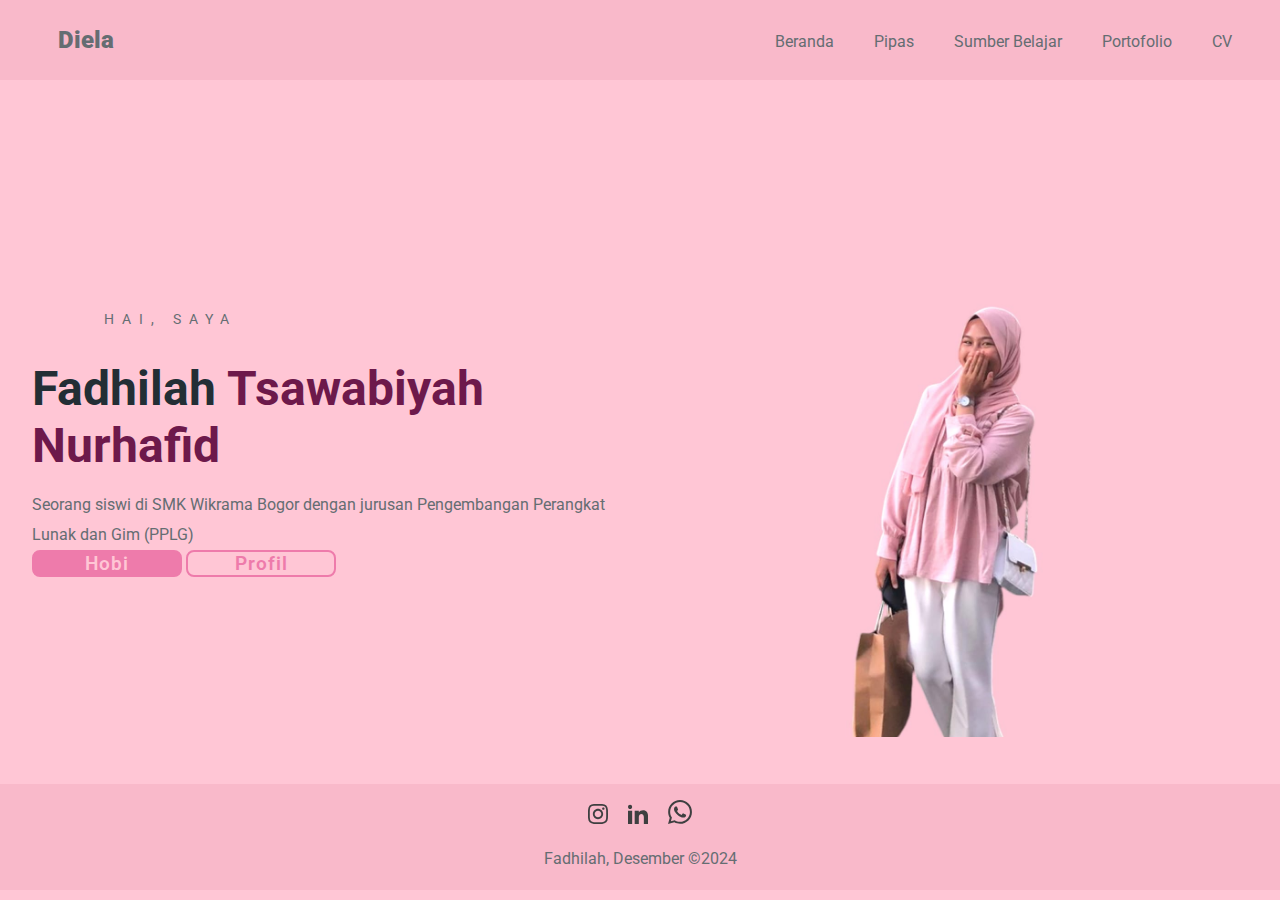
<file: index.html>
<!DOCTYPE html>
<html lang="en">
    <head>
        <meta charset="UTF-8" />
        <meta name="viewport" content="width=device-width, initial-scale=1.0" />
        <link rel="stylesheet" href="portofolio.css" />
        <link rel="stylesheet" href="responsive.css" />
        <title>Personal Web Fadhilah</title>
    </head>
    <body>
        <header>
            <div class="nav">
                <div class="logo">
                    <a href ="index.html">Diela</a>
                </div>                  
                <nav class="na">
                    <ul>
                        <li><a href="index.html">Beranda</a></li>
                        <li><a href="pipas.html">Pipas</a></li>
                        <li><a href="sumber belajar.html">Sumber Belajar</a></li>
                        <li><a href="portofolio.html">Portofolio</a></li>
                        <li><a href="CV.pdf" target="_blank">CV</a></li>
                    </ul>  
                </nav>
            </div>
        </header>
        <main>
            <section id="Beranda">
                <section id="hero">
                    <div class="hero-left">
                        <h3 class="pre-title">Hai, Saya</h3>
                        <h1 class="hero-name">Fadhilah <span>Tsawabiyah Nurhafid</span></h1>
                        <p>Seorang siswi di SMK Wikrama Bogor dengan jurusan Pengembangan Perangkat Lunak dan Gim (PPLG)</p>
                        <div class="btn-box">
                            <a href="hobi.html">Hobi</a>
                            <a href="profil.html">Profil</a>
                        </div>
                    </div>
                    <div class="hero-right">
                        <img src="img/diell.jpg" alt="Personal" />
                    </div>
                </section>
            </section>
        </main>
        <footer>
            <div class="footer-icons">
                <a href="https://www.instagram.com/fdhilahtsaa?igsh=MWQ5b3J5YXNmbW1pdg==">
                    <svg xmlns="http://www.w3.org/2000/svg" width="20" height="20" viewBox="0 0 24 24">
                        <path d="M12 2.163c3.204 0 3.584.012 4.85.07 3.252.148 4.771 1.691 4.919 4.919.058 1.265.069 1.645.069 4.849 0 3.205-.012 3.584-.069 4.849-.149 3.225-1.664 4.771-4.919 4.919-1.266.058-1.644.07-4.85.07-3.204 0-3.584-.012-4.849-.07-3.26-.149-4.771-1.699-4.919-4.92-.058-1.265-.07-1.644-.07-4.849 0-3.204.013-3.583.07-4.849.149-3.227 1.664-4.771 4.919-4.919 1.266-.057 1.645-.069 4.849-.069zm0-2.163c-3.259 0-3.667.014-4.947.072-4.358.2-6.78 2.618-6.98 6.98-.059 1.281-.073 1.689-.073 4.948 0 3.259.014 3.668.072 4.948.2 4.358 2.618 6.78 6.98 6.98 1.281.058 1.689.072 4.948.072 3.259 0 3.668-.014 4.948-.072 4.354-.2 6.782-2.618 6.979-6.98.059-1.28.073-1.689.073-4.948 0-3.259-.014-3.667-.072-4.947-.196-4.354-2.617-6.78-6.979-6.98-1.281-.059-1.69-.073-4.949-.073zm0 5.838c-3.403 0-6.162 2.759-6.162 6.162s2.759 6.163 6.162 6.163 6.162-2.759 6.162-6.163c0-3.403-2.759-6.162-6.162-6.162zm0 10.162c-2.209 0-4-1.79-4-4 0-2.209 1.791-4 4-4s4 1.791 4 4c0 2.21-1.791 4-4 4zm6.406-11.845c-.796 0-1.441.645-1.441 1.44s.645 1.44 1.441 1.44c.795 0 1.439-.645 1.439-1.44s-.644-1.44-1.439-1.44z"/>
                    </svg>
                </a>
                <a href="https://www.linkedin.com/in/fadhilah-tsawabiyah-nurhafid-49a635343">
                    <svg xmlns="http://www.w3.org/2000/svg" width="20" height="20" viewBox="0 0 24 24">
                        <path d="M4.98 3.5c0 1.381-1.11 2.5-2.48 2.5s-2.48-1.119-2.48-2.5c0-1.38 1.11-2.5 2.48-2.5s2.48 1.12 2.48 2.5zm.02 4.5h-5v16h5v-16zm7.982 0h-4.968v16h4.969v-8.399c0-4.67 6.029-5.052 6.029 0v8.399h4.988v-10.131c0-7.88-8.922-7.593-11.018-3.714v-2.155z"/>
                    </svg>
                </a>
                <a href="https://wa.me/6287879326047">
                    <svg xmlns="http://www.w3.org/2000/svg" width="24" height="24" viewBox="0 0 24 24">
                        <path d="M.057 24l1.687-6.163c-1.041-1.804-1.588-3.849-1.587-5.946.003-6.556 5.338-11.891 11.893-11.891 3.181.001 6.167 1.24 8.413 3.488 2.245 2.248 3.481 5.236 3.48 8.414-.003 6.557-5.338 11.892-11.893 11.892-1.99-.001-3.951-.5-5.688-1.448l-6.305 1.654zm6.597-3.807c1.676.995 3.276 1.591 5.392 1.592 5.448 0 9.886-4.434 9.889-9.885.002-5.462-4.415-9.89-9.881-9.892-5.452 0-9.887 4.434-9.889 9.884-.001 2.225.651 3.891 1.746 5.634l-.999 3.648 3.742-.981zm11.387-5.464c-.074-.124-.272-.198-.57-.347-.297-.149-1.758-.868-2.031-.967-.272-.099-.47-.149-.669.149-.198.297-.768.967-.941 1.165-.173.198-.347.223-.644.074-.297-.149-1.255-.462-2.39-1.475-.883-.788-1.48-1.761-1.653-2.059-.173-.297-.018-.458.13-.606.134-.133.297-.347.446-.521.151-.172.2-.296.3-.495.099-.198.05-.372-.025-.521-.075-.148-.669-1.611-.916-2.206-.242-.579-.487-.501-.669-.51l-.57-.01c-.198 0-.52.074-.792.372s-1.04 1.016-1.04 2.479 1.065 2.876 1.213 3.074c.149.198 2.095 3.2 5.076 4.487.709.306 1.263.489 1.694.626.712.226 1.36.194 1.872.118.571-.085 1.758-.719 2.006-1.413.248-.695.248-1.29.173-1.414z"/>
                    </svg>
                </a>
            </div>
            <p> Fadhilah, Desember &#169;2024 </p>
        </footer>
    </body>
</html>
</file>
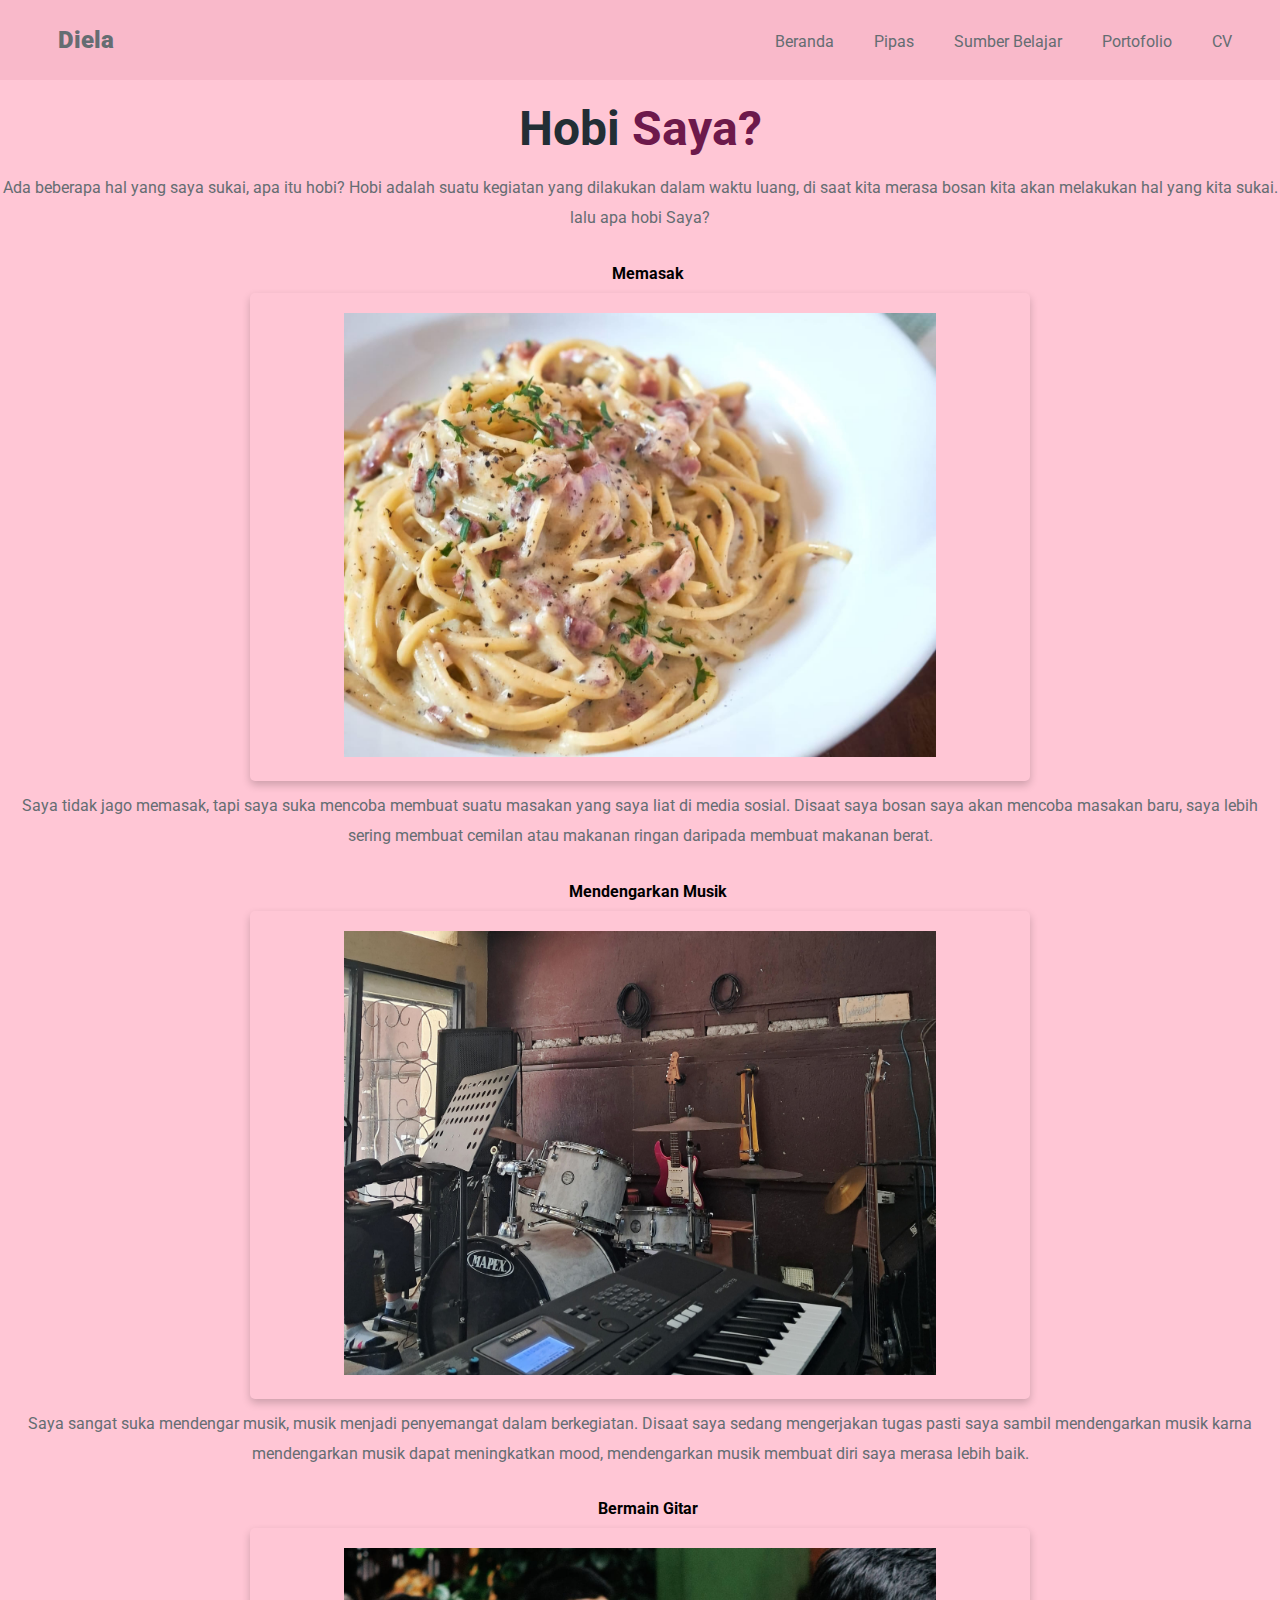
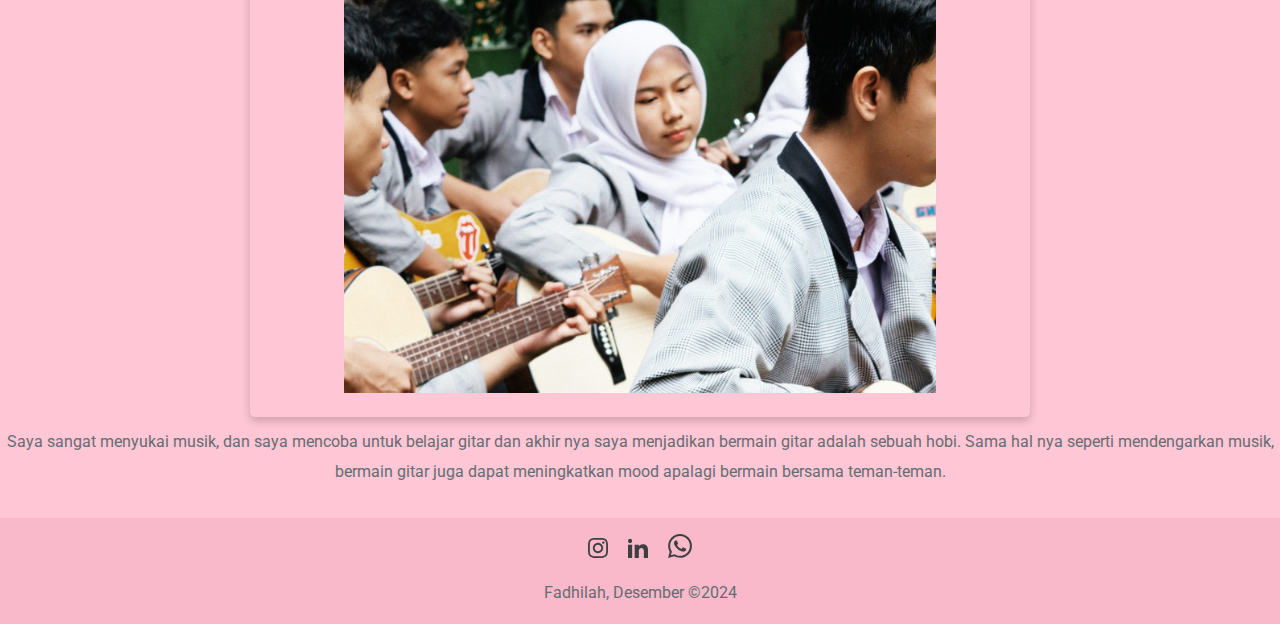
<file: hobi.html>
<!DOCTYPE html>
<html lang="en">
    <head>
        <meta charset="UTF-8" />
        <meta name="viewport" content="width=device-width, initial-scale=1.0" />
        <link rel="stylesheet" href="portofolio.css" />
        <link rel="stylesheet" href="responsive.css" />
        <title>Personal Web Fadhilah</title>
    </head>
    <body>
        <header>
            <div class="nav">
                <div class="logo">
                    <a href ="index.html">Diela</a>
                </div>                  
                <nav class="na">
                    <ul>
                        <li><a href="index.html">Beranda</a></li>
                        <li><a href="pipas.html">Pipas</a></li>
                        <li><a href="sumber belajar.html">Sumber Belajar</a></li>
                        <li><a href="portofolio.html">Portofolio</a></li>
                        <li><a href="CV.pdf" target="_blank">CV</a></li>
                    </ul>  
                </nav>
            </div>
        </header>
        <main>
            <section>
                <div class="judul">
                    <h1 class="hero-name">Hobi <span>Saya?</span></h1>
                    <p>Ada beberapa hal yang saya sukai, apa itu hobi? Hobi adalah suatu kegiatan yang dilakukan dalam waktu luang, di saat kita merasa bosan kita akan melakukan hal yang kita sukai. lalu apa hobi Saya?</p>
                    <ul class="ul li">
                        <li>
                            Memasak
                        </li>
                        <div class="img">
                            <img src="img/masak.jpg" alt="Masak">
                        </div>
                        <p>Saya tidak jago memasak, tapi saya suka mencoba membuat suatu masakan yang saya liat di media sosial. Disaat saya bosan saya akan mencoba masakan baru, saya lebih sering membuat cemilan atau makanan ringan daripada membuat makanan berat.</p>
                        <li>
                            Mendengarkan Musik
                        </li>
                        <div class="img">
                            <img src="img/musik.jpg" alt="Musik">
                        </div>
                        <p>Saya sangat suka mendengar musik, musik menjadi penyemangat dalam berkegiatan. Disaat saya sedang mengerjakan tugas pasti saya sambil mendengarkan musik karna mendengarkan musik dapat meningkatkan mood, mendengarkan musik membuat diri saya merasa lebih baik.</p>
                        <li>
                            Bermain Gitar
                        </li>
                        <div class="img">
                            <img src="img/gitarr.jpg" alt="Gitar">
                        </div>
                        <p>Saya sangat menyukai musik, dan saya mencoba untuk belajar gitar dan akhir nya saya menjadikan bermain gitar adalah sebuah hobi. Sama hal nya seperti mendengarkan musik, bermain gitar juga dapat meningkatkan mood apalagi bermain bersama teman-teman.</p>
                    </ul>
                </div>
            </section>
        </main>
        <footer>
            <div class="footer-icons">
                <a href="https://www.instagram.com/fdhilahtsaa?igsh=MWQ5b3J5YXNmbW1pdg==">
                    <svg xmlns="http://www.w3.org/2000/svg" width="20" height="20" viewBox="0 0 24 24">
                        <path d="M12 2.163c3.204 0 3.584.012 4.85.07 3.252.148 4.771 1.691 4.919 4.919.058 1.265.069 1.645.069 4.849 0 3.205-.012 3.584-.069 4.849-.149 3.225-1.664 4.771-4.919 4.919-1.266.058-1.644.07-4.85.07-3.204 0-3.584-.012-4.849-.07-3.26-.149-4.771-1.699-4.919-4.92-.058-1.265-.07-1.644-.07-4.849 0-3.204.013-3.583.07-4.849.149-3.227 1.664-4.771 4.919-4.919 1.266-.057 1.645-.069 4.849-.069zm0-2.163c-3.259 0-3.667.014-4.947.072-4.358.2-6.78 2.618-6.98 6.98-.059 1.281-.073 1.689-.073 4.948 0 3.259.014 3.668.072 4.948.2 4.358 2.618 6.78 6.98 6.98 1.281.058 1.689.072 4.948.072 3.259 0 3.668-.014 4.948-.072 4.354-.2 6.782-2.618 6.979-6.98.059-1.28.073-1.689.073-4.948 0-3.259-.014-3.667-.072-4.947-.196-4.354-2.617-6.78-6.979-6.98-1.281-.059-1.69-.073-4.949-.073zm0 5.838c-3.403 0-6.162 2.759-6.162 6.162s2.759 6.163 6.162 6.163 6.162-2.759 6.162-6.163c0-3.403-2.759-6.162-6.162-6.162zm0 10.162c-2.209 0-4-1.79-4-4 0-2.209 1.791-4 4-4s4 1.791 4 4c0 2.21-1.791 4-4 4zm6.406-11.845c-.796 0-1.441.645-1.441 1.44s.645 1.44 1.441 1.44c.795 0 1.439-.645 1.439-1.44s-.644-1.44-1.439-1.44z"/>
                    </svg>
                </a>
                <a href="https://www.linkedin.com/in/fadhilah-tsawabiyah-nurhafid-49a635343">
                    <svg xmlns="http://www.w3.org/2000/svg" width="20" height="20" viewBox="0 0 24 24">
                        <path d="M4.98 3.5c0 1.381-1.11 2.5-2.48 2.5s-2.48-1.119-2.48-2.5c0-1.38 1.11-2.5 2.48-2.5s2.48 1.12 2.48 2.5zm.02 4.5h-5v16h5v-16zm7.982 0h-4.968v16h4.969v-8.399c0-4.67 6.029-5.052 6.029 0v8.399h4.988v-10.131c0-7.88-8.922-7.593-11.018-3.714v-2.155z"/>
                    </svg>
                </a>
                <a href="https://wa.me/6287879326047">
                    <svg xmlns="http://www.w3.org/2000/svg" width="24" height="24" viewBox="0 0 24 24">
                        <path d="M.057 24l1.687-6.163c-1.041-1.804-1.588-3.849-1.587-5.946.003-6.556 5.338-11.891 11.893-11.891 3.181.001 6.167 1.24 8.413 3.488 2.245 2.248 3.481 5.236 3.48 8.414-.003 6.557-5.338 11.892-11.893 11.892-1.99-.001-3.951-.5-5.688-1.448l-6.305 1.654zm6.597-3.807c1.676.995 3.276 1.591 5.392 1.592 5.448 0 9.886-4.434 9.889-9.885.002-5.462-4.415-9.89-9.881-9.892-5.452 0-9.887 4.434-9.889 9.884-.001 2.225.651 3.891 1.746 5.634l-.999 3.648 3.742-.981zm11.387-5.464c-.074-.124-.272-.198-.57-.347-.297-.149-1.758-.868-2.031-.967-.272-.099-.47-.149-.669.149-.198.297-.768.967-.941 1.165-.173.198-.347.223-.644.074-.297-.149-1.255-.462-2.39-1.475-.883-.788-1.48-1.761-1.653-2.059-.173-.297-.018-.458.13-.606.134-.133.297-.347.446-.521.151-.172.2-.296.3-.495.099-.198.05-.372-.025-.521-.075-.148-.669-1.611-.916-2.206-.242-.579-.487-.501-.669-.51l-.57-.01c-.198 0-.52.074-.792.372s-1.04 1.016-1.04 2.479 1.065 2.876 1.213 3.074c.149.198 2.095 3.2 5.076 4.487.709.306 1.263.489 1.694.626.712.226 1.36.194 1.872.118.571-.085 1.758-.719 2.006-1.413.248-.695.248-1.29.173-1.414z"/>
                    </svg>
                </a>
            </div>
            <p> Fadhilah, Desember &#169;2024 </p>
        </footer>
    </body>
</html>
</file>
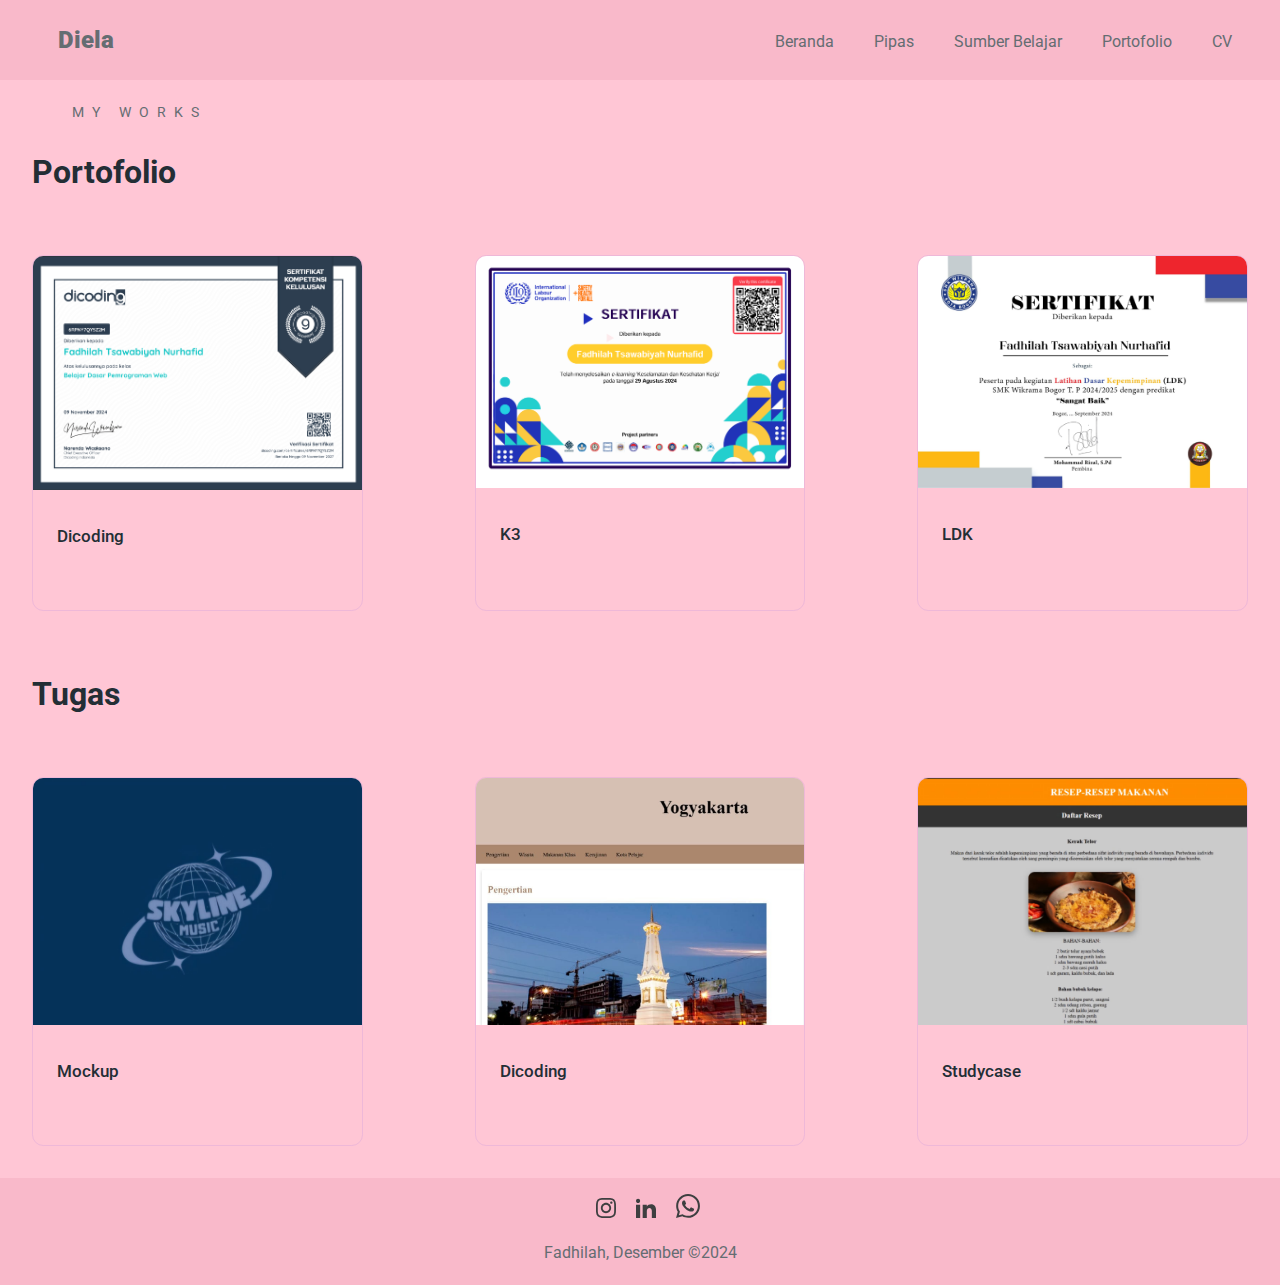
<file: portofolio.html>
<!DOCTYPE html>
<html lang="en">
    <head>
        <meta charset="UTF-8" />
        <meta name="viewport" content="width=device-width, initial-scale=1.0" />
        <link rel="stylesheet" href="portofolio.css" />
        <link rel="stylesheet" href="responsive.css" />
        <title>Personal Web Fadhilah</title>
    </head>
    <body>
        <header>
            <div class="nav">
                <div class="logo">
                    <a href ="index.html">Diela</a>
                </div>                  
                <nav class="na">
                    <ul>
                        <li><a href="index.html">Beranda</a></li>
                        <li><a href="pipas.html">Pipas</a></li>
                        <li><a href="sumber belajar.html">Sumber Belajar</a></li>
                        <li><a href="portofolio.html">Portofolio</a></li>
                        <li><a href="CV.pdf" target="_blank">CV</a></li>
                    </ul>  
                </nav>
            </div>
        </header>
        <main>
            <section id="portofolio">
                <div class="portfolios main-container">
                    <h3 class="pre-title">My Works</h3>
                    <h1 class="section-title">Portofolio</h1>
                    <div class="grid-3">
                        <div class="portfolio">
                            <div class="portfolio-cover">
                                <img src="img/dicoding.png" alt="Portfolio 1" />
                            </div>
                            <div class="portfolio-info">
                                <div class="portfolio-title">
                                    <h4>Dicoding</h4>
                                </div>
                                <div class="portfolio-tags"></div>
                            </div>
                        </div>
                        <div class="portfolio">
                            <div class="portfolio-cover">
                                <img src="img/K3.png" alt="Portfolio 2" />
                            </div>
                            <div class="portfolio-info">
                                <div class="portfolio-title">
                                    <h4>K3</h4>
                                </div>
                                <div class="portfolio-tags"></div>
                            </div>
                        </div>
                        <div class="portfolio">
                            <div class="portfolio-cover">
                                <img src="img/LDK.jpg" alt="Portfolio 3" />
                            </div>
                            <div class="portfolio-info">
                                <div class="portfolio-title">
                                    <h4>LDK</h4>
                                </div>
                                <div class="portfolio-tags"></div>
                            </div>
                        </div>
                    </div>
                </div>
            </section>
            <section id="portofolio">
                <div class="portfolios main-container">
                    <h1 class="section-title">Tugas</h1>
                    <div class="grid-3">
                        <div class="portfolio">
                            <div class="portfolio-cover">
                                <img src="img/mockup.jpg" alt="Mockup" />
                            </div>
                            <div class="portfolio-info">
                                <div class="portfolio-title">
                                    <h4>Mockup</h4>
                                    <a href="/" class="portfolio-link">
                                    </a>
                                </div>
                                <div class="portfolio-tags"></div>
                            </div>
                        </div>
                        <div class="portfolio">
                            <div class="portfolio-cover">
                                <img src="img/tugas dicoding.jpg" alt="Dicoding html css" />
                            </div>
                            <div class="portfolio-info">
                                <div class="portfolio-title">
                                    <h4>Dicoding</h4>
                                    <a href="/" class="portfolio-link">
                                </div>
                                <div class="portfolio-tags"></div>
                            </div>
                        </div>
                        <div class="portfolio">
                            <div class="portfolio-cover">
                                <img src="img/resep.jpg" alt="Html css resep" />
                            </div>
                            <div class="portfolio-info">
                                <div class="portfolio-title">
                                    <h4>Studycase</h4>
                                </div>
                                <div class="portfolio-tags"></div>
                            </div>
                        </div>
                    </div>
                </div>
            </section>
        </main>
        <footer>
            <div class="footer-icons">
                <a href="https://www.instagram.com/fdhilahtsaa?igsh=MWQ5b3J5YXNmbW1pdg==">
                    <svg xmlns="http://www.w3.org/2000/svg" width="20" height="20" viewBox="0 0 24 24">
                        <path d="M12 2.163c3.204 0 3.584.012 4.85.07 3.252.148 4.771 1.691 4.919 4.919.058 1.265.069 1.645.069 4.849 0 3.205-.012 3.584-.069 4.849-.149 3.225-1.664 4.771-4.919 4.919-1.266.058-1.644.07-4.85.07-3.204 0-3.584-.012-4.849-.07-3.26-.149-4.771-1.699-4.919-4.92-.058-1.265-.07-1.644-.07-4.849 0-3.204.013-3.583.07-4.849.149-3.227 1.664-4.771 4.919-4.919 1.266-.057 1.645-.069 4.849-.069zm0-2.163c-3.259 0-3.667.014-4.947.072-4.358.2-6.78 2.618-6.98 6.98-.059 1.281-.073 1.689-.073 4.948 0 3.259.014 3.668.072 4.948.2 4.358 2.618 6.78 6.98 6.98 1.281.058 1.689.072 4.948.072 3.259 0 3.668-.014 4.948-.072 4.354-.2 6.782-2.618 6.979-6.98.059-1.28.073-1.689.073-4.948 0-3.259-.014-3.667-.072-4.947-.196-4.354-2.617-6.78-6.979-6.98-1.281-.059-1.69-.073-4.949-.073zm0 5.838c-3.403 0-6.162 2.759-6.162 6.162s2.759 6.163 6.162 6.163 6.162-2.759 6.162-6.163c0-3.403-2.759-6.162-6.162-6.162zm0 10.162c-2.209 0-4-1.79-4-4 0-2.209 1.791-4 4-4s4 1.791 4 4c0 2.21-1.791 4-4 4zm6.406-11.845c-.796 0-1.441.645-1.441 1.44s.645 1.44 1.441 1.44c.795 0 1.439-.645 1.439-1.44s-.644-1.44-1.439-1.44z"/>
                    </svg>
                </a>
                <a href="https://www.linkedin.com/in/fadhilah-tsawabiyah-nurhafid-49a635343">
                    <svg xmlns="http://www.w3.org/2000/svg" width="20" height="20" viewBox="0 0 24 24">
                        <path d="M4.98 3.5c0 1.381-1.11 2.5-2.48 2.5s-2.48-1.119-2.48-2.5c0-1.38 1.11-2.5 2.48-2.5s2.48 1.12 2.48 2.5zm.02 4.5h-5v16h5v-16zm7.982 0h-4.968v16h4.969v-8.399c0-4.67 6.029-5.052 6.029 0v8.399h4.988v-10.131c0-7.88-8.922-7.593-11.018-3.714v-2.155z"/>
                    </svg>
                </a>
                <a href="https://wa.me/6287879326047">
                    <svg xmlns="http://www.w3.org/2000/svg" width="24" height="24" viewBox="0 0 24 24">
                        <path d="M.057 24l1.687-6.163c-1.041-1.804-1.588-3.849-1.587-5.946.003-6.556 5.338-11.891 11.893-11.891 3.181.001 6.167 1.24 8.413 3.488 2.245 2.248 3.481 5.236 3.48 8.414-.003 6.557-5.338 11.892-11.893 11.892-1.99-.001-3.951-.5-5.688-1.448l-6.305 1.654zm6.597-3.807c1.676.995 3.276 1.591 5.392 1.592 5.448 0 9.886-4.434 9.889-9.885.002-5.462-4.415-9.89-9.881-9.892-5.452 0-9.887 4.434-9.889 9.884-.001 2.225.651 3.891 1.746 5.634l-.999 3.648 3.742-.981zm11.387-5.464c-.074-.124-.272-.198-.57-.347-.297-.149-1.758-.868-2.031-.967-.272-.099-.47-.149-.669.149-.198.297-.768.967-.941 1.165-.173.198-.347.223-.644.074-.297-.149-1.255-.462-2.39-1.475-.883-.788-1.48-1.761-1.653-2.059-.173-.297-.018-.458.13-.606.134-.133.297-.347.446-.521.151-.172.2-.296.3-.495.099-.198.05-.372-.025-.521-.075-.148-.669-1.611-.916-2.206-.242-.579-.487-.501-.669-.51l-.57-.01c-.198 0-.52.074-.792.372s-1.04 1.016-1.04 2.479 1.065 2.876 1.213 3.074c.149.198 2.095 3.2 5.076 4.487.709.306 1.263.489 1.694.626.712.226 1.36.194 1.872.118.571-.085 1.758-.719 2.006-1.413.248-.695.248-1.29.173-1.414z"/>
                    </svg>
                </a>
            </div>
            <p> Fadhilah, Desember &#169;2024 </p>
        </footer>
    </body>
</html>
</file>
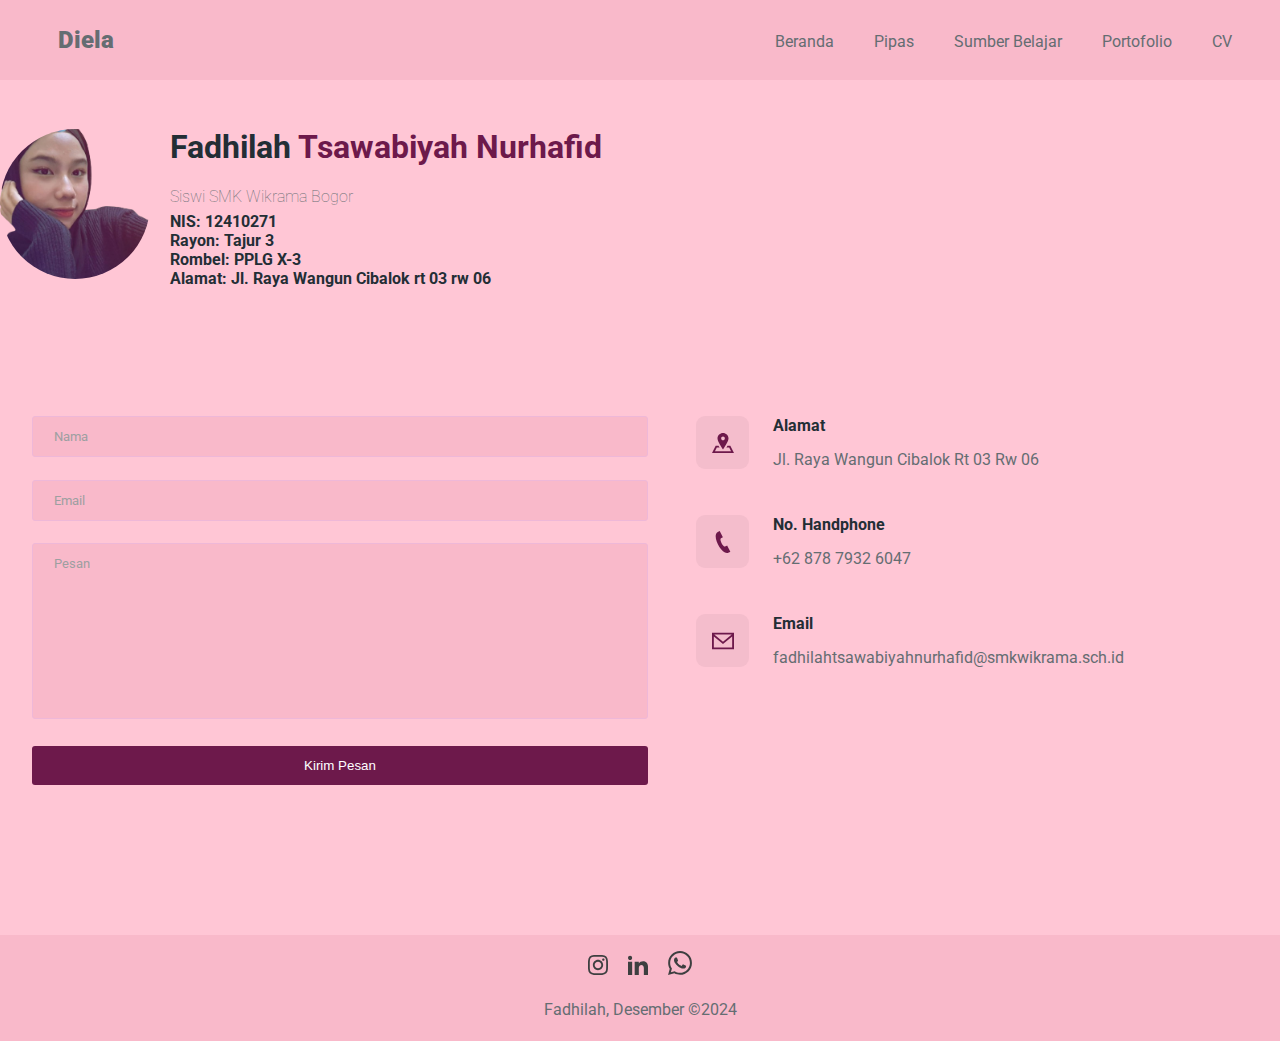
<file: profil.html>
<!DOCTYPE html>
<html lang="en">
    <head>
        <meta charset="UTF-8" />
        <meta name="viewport" content="width=device-width, initial-scale=1.0" />
        <link rel="stylesheet" href="portofolio.css" />
        <link rel="stylesheet" href="responsive.css" />
        <title>Personal Web Fadhilah</title>
    </head>
    <body>
        <header>
            <div class="nav">
                <div class="logo">
                    <a href ="index.html">Diela</a>
                </div>                  
                <nav class="na">
                    <ul>
                        <li><a href="index.html">Beranda</a></li>
                        <li><a href="pipas.html">Pipas</a></li>
                        <li><a href="sumber belajar.html">Sumber Belajar</a></li>
                        <li><a href="portofolio.html">Portofolio</a></li>
                        <li><a href="CV.pdf" target="_blank">CV</a></li>
                    </ul>  
                </nav>
            </div>
        </header>
        <main>
            <div class="profile-container">
                <div class="profile">
                <img src="img/diel.png" alt="Foto Profil" class="profile-img">
                <div class="profile-text">
                    <h2 class="profil-name">Fadhilah <span> Tsawabiyah Nurhafid</span></h2>
                    <p>Siswi SMK Wikrama Bogor</p>
                    <h4>NIS: 12410271</h4>
                    <h4>Rayon: Tajur 3</h4>
                    <h4>Rombel: PPLG X-3</h4>
                    <h4>Alamat: Jl. Raya Wangun Cibalok rt 03 rw 06</h4>
                </div>
                </div>
            </div>
            <section id="contact">
                <div class="contact main-container">
                    <div class="contact-left">
                        <form class="contact-form" action="https://formspree.io/f/mjkkvwly" method="POST">
                            <div>
                                <input type="text" placeholder="Nama" name="name" />
                            </div>
                            <div>
                                <input type="email" placeholder="Email" name="email" />
                            </div>
                            <div>
                                <textarea name="message" id="message" cols="30" rows="10" placeholder="Pesan"></textarea>
                            </div>
                            <div>
                                <button class="btn-submit">Kirim Pesan</button>
                            </div>
                        </form>
                    </div>
                    <div class="contact-right">
                        <div class="contact-item">
                            <div class="contact-item-icon">
                                <svg xmlns="http://www.w3.org/2000/svg" width="22" height="22" viewBox="0 0 24 24">
                                    <path d="M12 1c-3.148 0-6 2.553-6 5.702 0 3.148 2.602 6.907 6 12.298 3.398-5.391 6-9.15 6-12.298 0-3.149-2.851-5.702-6-5.702zm0 8c-1.105 0-2-.895-2-2s.895-2 2-2 2 .895 2 2-.895 2-2 2zm12 14h-24l4-8h3.135c.385.641.798 1.309 1.232 2h-3.131l-2 4h17.527l-2-4h-3.131c.435-.691.848-1.359 1.232-2h3.136l4 8z"/>
                                </svg>
                            </div>
                            <div class="contact-item-detail">
                                <h4>Alamat</h4>
                                <p>Jl. Raya Wangun Cibalok Rt 03 Rw 06</p>
                            </div>
                        </div>
                        <div class="contact-item">
                            <div class="contact-item-icon">
                                <svg xmlns="http://www.w3.org/2000/svg" width="22" height="22" viewBox="0 0 24 24">
                                    <path d="M20 22.621l-3.521-6.795c-.008.004-1.974.97-2.064 1.011-2.24 1.086-6.799-7.82-4.609-8.994l2.083-1.026-3.493-6.817-2.106 1.039c-7.202 3.755 4.233 25.982 11.6 22.615.121-.055 2.102-1.029 2.11-1.033z" />
                                </svg>
                            </div>
                            <div class="contact-item-detail">
                                <h4>No. Handphone</h4>
                                <p>+62 878 7932 6047</p>
                            </div>
                        </div>
                        <div class="contact-item">
                            <div class="contact-item-icon">
                                <svg xmlns="http://www.w3.org/2000/svg" width="22" height="22" viewBox="0 0 24 24">
                                    <path d="M0 3v18h24v-18h-24zm21.518 2l-9.518 7.713-9.518-7.713h19.036zm-19.518 14v-11.817l10 8.104 10-8.104v11.817h-20z" />
                                </svg>
                            </div>
                            <div class="contact-item-detail">
                                <h4>Email</h4>
                                <p>fadhilahtsawabiyahnurhafid@smkwikrama.sch.id</p>
                            </div>
                        </div>
                    </div>
                </div>
            </section>
        </main>
        <footer>
            <div class="footer-icons">
                <a href="https://www.instagram.com/fdhilahtsaa?igsh=MWQ5b3J5YXNmbW1pdg==">
                    <svg xmlns="http://www.w3.org/2000/svg" width="20" height="20" viewBox="0 0 24 24">
                        <path d="M12 2.163c3.204 0 3.584.012 4.85.07 3.252.148 4.771 1.691 4.919 4.919.058 1.265.069 1.645.069 4.849 0 3.205-.012 3.584-.069 4.849-.149 3.225-1.664 4.771-4.919 4.919-1.266.058-1.644.07-4.85.07-3.204 0-3.584-.012-4.849-.07-3.26-.149-4.771-1.699-4.919-4.92-.058-1.265-.07-1.644-.07-4.849 0-3.204.013-3.583.07-4.849.149-3.227 1.664-4.771 4.919-4.919 1.266-.057 1.645-.069 4.849-.069zm0-2.163c-3.259 0-3.667.014-4.947.072-4.358.2-6.78 2.618-6.98 6.98-.059 1.281-.073 1.689-.073 4.948 0 3.259.014 3.668.072 4.948.2 4.358 2.618 6.78 6.98 6.98 1.281.058 1.689.072 4.948.072 3.259 0 3.668-.014 4.948-.072 4.354-.2 6.782-2.618 6.979-6.98.059-1.28.073-1.689.073-4.948 0-3.259-.014-3.667-.072-4.947-.196-4.354-2.617-6.78-6.979-6.98-1.281-.059-1.69-.073-4.949-.073zm0 5.838c-3.403 0-6.162 2.759-6.162 6.162s2.759 6.163 6.162 6.163 6.162-2.759 6.162-6.163c0-3.403-2.759-6.162-6.162-6.162zm0 10.162c-2.209 0-4-1.79-4-4 0-2.209 1.791-4 4-4s4 1.791 4 4c0 2.21-1.791 4-4 4zm6.406-11.845c-.796 0-1.441.645-1.441 1.44s.645 1.44 1.441 1.44c.795 0 1.439-.645 1.439-1.44s-.644-1.44-1.439-1.44z"/>
                    </svg>
                </a>
                <a href="https://www.linkedin.com/in/fadhilah-tsawabiyah-nurhafid-49a635343">
                    <svg xmlns="http://www.w3.org/2000/svg" width="20" height="20" viewBox="0 0 24 24">
                        <path d="M4.98 3.5c0 1.381-1.11 2.5-2.48 2.5s-2.48-1.119-2.48-2.5c0-1.38 1.11-2.5 2.48-2.5s2.48 1.12 2.48 2.5zm.02 4.5h-5v16h5v-16zm7.982 0h-4.968v16h4.969v-8.399c0-4.67 6.029-5.052 6.029 0v8.399h4.988v-10.131c0-7.88-8.922-7.593-11.018-3.714v-2.155z"/>
                    </svg>
                </a>
                <a href="https://wa.me/6287879326047">
                    <svg xmlns="http://www.w3.org/2000/svg" width="24" height="24" viewBox="0 0 24 24">
                        <path d="M.057 24l1.687-6.163c-1.041-1.804-1.588-3.849-1.587-5.946.003-6.556 5.338-11.891 11.893-11.891 3.181.001 6.167 1.24 8.413 3.488 2.245 2.248 3.481 5.236 3.48 8.414-.003 6.557-5.338 11.892-11.893 11.892-1.99-.001-3.951-.5-5.688-1.448l-6.305 1.654zm6.597-3.807c1.676.995 3.276 1.591 5.392 1.592 5.448 0 9.886-4.434 9.889-9.885.002-5.462-4.415-9.89-9.881-9.892-5.452 0-9.887 4.434-9.889 9.884-.001 2.225.651 3.891 1.746 5.634l-.999 3.648 3.742-.981zm11.387-5.464c-.074-.124-.272-.198-.57-.347-.297-.149-1.758-.868-2.031-.967-.272-.099-.47-.149-.669.149-.198.297-.768.967-.941 1.165-.173.198-.347.223-.644.074-.297-.149-1.255-.462-2.39-1.475-.883-.788-1.48-1.761-1.653-2.059-.173-.297-.018-.458.13-.606.134-.133.297-.347.446-.521.151-.172.2-.296.3-.495.099-.198.05-.372-.025-.521-.075-.148-.669-1.611-.916-2.206-.242-.579-.487-.501-.669-.51l-.57-.01c-.198 0-.52.074-.792.372s-1.04 1.016-1.04 2.479 1.065 2.876 1.213 3.074c.149.198 2.095 3.2 5.076 4.487.709.306 1.263.489 1.694.626.712.226 1.36.194 1.872.118.571-.085 1.758-.719 2.006-1.413.248-.695.248-1.29.173-1.414z"/>
                    </svg>
                </a>
            </div>
            <p> Fadhilah, Desember &#169;2024 </p>
        </footer>
        <script src="main.js"></script>
    </body>
</html>
</file>
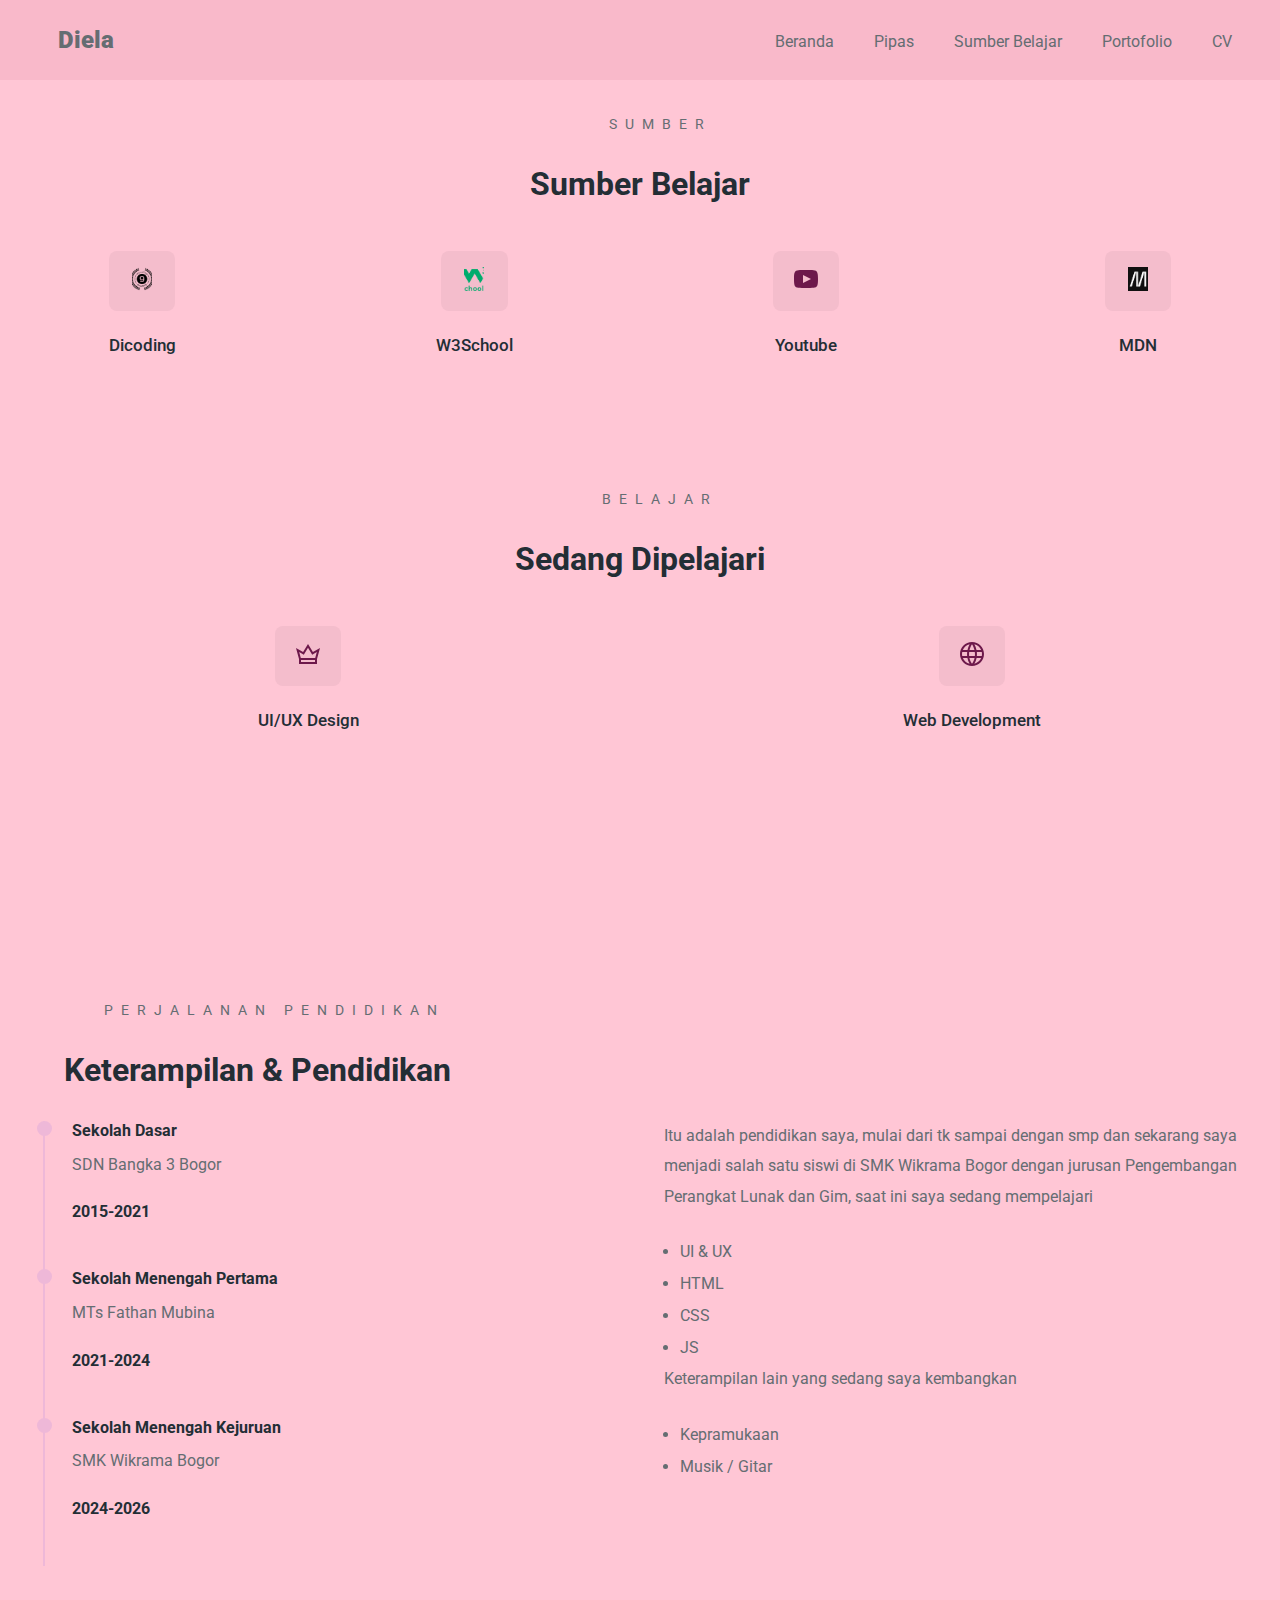
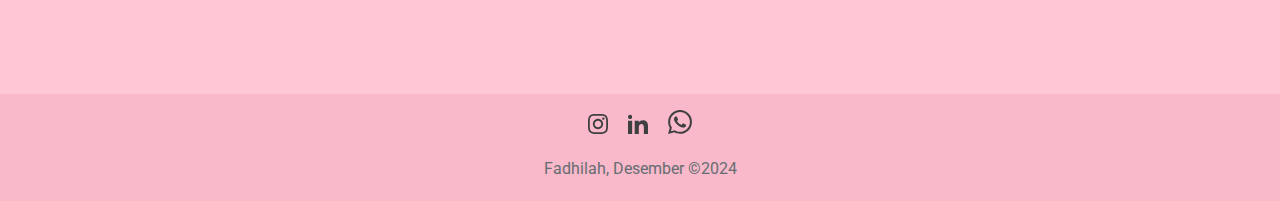
<file: sumber belajar.html>
<!DOCTYPE html>
<html lang="en">
    <head>
        <meta charset="UTF-8" />
        <meta name="viewport" content="width=device-width, initial-scale=1.0" />
        <link rel="stylesheet" href="portofolio.css" />
        <link rel="stylesheet" href="responsive.css" />
        <title>Personal Web Fadhilah</title>
    </head>
    <body>
        <header>
            <div class="nav">
                <div class="logo">
                    <a href ="index.html">Diela</a>
                </div>                  
                <nav class="na">
                    <ul>
                        <li><a href="index.html">Beranda</a></li>
                        <li><a href="pipas.html">Pipas</a></li>
                        <li><a href="sumber belajar.html">Sumber Belajar</a></li>
                        <li><a href="portofolio.html">Portofolio</a></li>
                        <li><a href="CV.pdf" target="_blank">CV</a></li>
                    </ul>  
                </nav>
            </div>
        </header>
        <main>
            <section id="services">
                <div class="services main-container">
                    <h3 class="pre-title">sumber</h3>
                    <h1 class="section-title services-title"> Sumber Belajar</h1>
                    <div class="grid-3">
                        <div class="service">
                            <div class="service-icon">
                                <a href="https://www.dicoding.com/">
                                    <img src="img/logo dicoding.png" width="24" height="24" viewBox="0 0 24 24">
                                </a>
                            </div>
                            <h4>Dicoding</h4>
                        </div>
                        <div class="service">
                            <div class="service-icon">
                                <a href="https://www.w3schools.com/">
                                    <img src="img/logo w3school.png" width="24" height="24" viewBox="0 0 24 24">
                                </a>
                            </div>
                            <h4>W3School</h4>
                        </div>
                        <div class="service">
                            <div class="service-icon">
                                <a href="https://youtube.com/malasngoding?sub_confirmation=1">
                                    <svg xmlns="http://www.w3.org/2000/svg" width="24" height="24" viewBox="0 0 24 24">
                                        <path d="M19.615 3.184c-3.604-.246-11.631-.245-15.23 0-3.897.266-4.356 2.62-4.385 8.816.029 6.185.484 8.549 4.385 8.816 3.6.245 11.626.246 15.23 0 3.897-.266 4.356-2.62 4.385-8.816-.029-6.185-.484-8.549-4.385-8.816zm-10.615 12.816v-8l8 3.993-8 4.007z"/>
                                    </svg>
                                </a>
                            </div>
                            <h4>Youtube</h4>
                        </div>
                        <div class="service">
                            <div class="service-icon">
                                <a href="https://developer.mozilla.org/en-US/">
                                    <img src="img/logo mdn.jpg" width="24" height="24" viewBox="0 0 24 24">
                                </a>
                            </div>
                            <h4>MDN</h4>
                        </div>
                    </div>
                </div>
            </section>
            <section id="profil">
                <div class="services main-container">
                    <h3 class="pre-title">Belajar</h3>
                    <h1 class="section-title services-title">Sedang Dipelajari</h1>
                    <div class="grid-3">
                        <div class="service">
                            <div class="service-icon">
                                <svg xmlns="http://www.w3.org/2000/svg" width="24" height="24" viewBox="0 0 24 24">
                                    <path d="M16.896 10l-4.896-8-4.896 8-7.104-4 3 11v5h18v-5l3-11-7.104 4zm-11.896 10v-2h14v2h-14zm14.2-4h-14.4l-1.612-5.909 4.615 2.598 4.197-6.857 4.197 6.857 4.615-2.598-1.612 5.909z" />
                                </svg>
                            </div>
                            <h4>UI/UX Design</h4>
                        </div>
                        <div class="service">
                            <div class="service-icon">
                                <svg width="24" height="24" xmlns="http://www.w3.org/2000/svg" fill-rule="evenodd" clip-rule="evenodd">
                                    <path d="M12 0c6.623 0 12 5.377 12 12s-5.377 12-12 12-12-5.377-12-12 5.377-12 12-12m2.557 16h-5.115c.546 2.46 1.441 4.114 2.558 5.744 1.194-1.741 2.041-3.41 2.557-5.744m-7.157 0h-4.567c1.236 2.825 3.704 4.972 6.755 5.716-1.048-1.733-1.783-3.658-2.188-5.716m13.767 0h-4.567c-.391 1.988-1.095 3.887-2.175 5.694 3.012-.763 5.517-2.895 6.742-5.694m-14.005-6h-4.962c-.267 1.313-.267 2.685 0 4h4.915c-.119-1.329-.101-2.672.047-4m7.661 0h-5.647c-.165 1.326-.185 2.672-.053 4h5.753c.133-1.328.111-2.673-.053-4m6.977 0h-4.963c.148 1.328.166 2.671.048 4h4.915c.26-1.285.273-2.648 0-4m-12.156-7.729c-3.077.732-5.567 2.886-6.811 5.729h4.653c.435-2.042 1.178-3.985 2.158-5.729m2.355-.048c-1.089 1.77-1.91 3.453-2.463 5.777h4.927c-.534-2.246-1.337-3.948-2.464-5.777m2.368.069c1.013 1.812 1.733 3.76 2.146 5.708h4.654c-1.232-2.816-3.762-4.958-6.8-5.708"/>
                                </svg>
                            </div>
                            <h4>Web Development</h4>
                        </div>
                    </div>
                </div>
            </section>
            <section id="skills">
                <div class="skills main-container">
                    <h3 class="pre-title">Perjalanan Pendidikan</h3>
                    <h1 class="section-title">Keterampilan & Pendidikan</h1>
                    <div class="skills-grid">
                        <div class="skills-left">
                            <div class="education">
                                <div class="line">
                                    <div></div>
                                </div>
                                <div class="education-info">
                                    <h4 class="education-title"> Sekolah Dasar</h4>
                                    <p>SDN Bangka 3 Bogor</p>
                                    <h4 class="education-years">2015-2021</h4>
                                </div>
                            </div>
                            <div class="education">
                                <div class="line">
                                    <div></div>
                                </div>
                                <div class="education-info">
                                    <h4 class="education-title">Sekolah Menengah Pertama</h4>
                                    <p>MTs Fathan Mubina</p>
                                    <h4 class="education-years">2021-2024</h4>
                                </div>
                            </div>
                            <div class="education">
                                <div class="line">
                                    <div></div>
                                </div>
                                <div class="education-info">
                                    <h4 class="education-title">Sekolah Menengah Kejuruan</h4>
                                    <p>SMK Wikrama Bogor</p>
                                    <h4 class="education-years">2024-2026</h4>
                                </div>
                            </div>
                        </div>
                        <div class="skills-right">
                            <p>
                                Itu adalah pendidikan saya, mulai dari tk sampai dengan smp dan sekarang saya menjadi salah satu siswi di SMK Wikrama Bogor dengan jurusan Pengembangan Perangkat Lunak dan Gim, saat ini saya sedang mempelajari
                            </p>
                            <div class="skills-list">
                                <ul>
                                    <li>UI & UX</li>
                                    <li>HTML</li>
                                    <li>CSS</li>
                                    <li>JS</li>
                                </ul>
                            </div>
                            <p>Keterampilan lain yang sedang saya kembangkan</p>
                            <div class="skills-list">
                                <ul>
                                    <li>Kepramukaan</li>
                                    <li>Musik / Gitar</li>
                                </ul>
                            </div>
                        </div>
                    </div>
                </div>
            </section>
        </main>
        <footer>
            <div class="footer-icons">
                <a href="https://www.instagram.com/fdhilahtsaa?igsh=MWQ5b3J5YXNmbW1pdg==">
                    <svg xmlns="http://www.w3.org/2000/svg" width="20" height="20" viewBox="0 0 24 24">
                        <path d="M12 2.163c3.204 0 3.584.012 4.85.07 3.252.148 4.771 1.691 4.919 4.919.058 1.265.069 1.645.069 4.849 0 3.205-.012 3.584-.069 4.849-.149 3.225-1.664 4.771-4.919 4.919-1.266.058-1.644.07-4.85.07-3.204 0-3.584-.012-4.849-.07-3.26-.149-4.771-1.699-4.919-4.92-.058-1.265-.07-1.644-.07-4.849 0-3.204.013-3.583.07-4.849.149-3.227 1.664-4.771 4.919-4.919 1.266-.057 1.645-.069 4.849-.069zm0-2.163c-3.259 0-3.667.014-4.947.072-4.358.2-6.78 2.618-6.98 6.98-.059 1.281-.073 1.689-.073 4.948 0 3.259.014 3.668.072 4.948.2 4.358 2.618 6.78 6.98 6.98 1.281.058 1.689.072 4.948.072 3.259 0 3.668-.014 4.948-.072 4.354-.2 6.782-2.618 6.979-6.98.059-1.28.073-1.689.073-4.948 0-3.259-.014-3.667-.072-4.947-.196-4.354-2.617-6.78-6.979-6.98-1.281-.059-1.69-.073-4.949-.073zm0 5.838c-3.403 0-6.162 2.759-6.162 6.162s2.759 6.163 6.162 6.163 6.162-2.759 6.162-6.163c0-3.403-2.759-6.162-6.162-6.162zm0 10.162c-2.209 0-4-1.79-4-4 0-2.209 1.791-4 4-4s4 1.791 4 4c0 2.21-1.791 4-4 4zm6.406-11.845c-.796 0-1.441.645-1.441 1.44s.645 1.44 1.441 1.44c.795 0 1.439-.645 1.439-1.44s-.644-1.44-1.439-1.44z"/>
                    </svg>
                </a>
                <a href="https://www.linkedin.com/in/fadhilah-tsawabiyah-nurhafid-49a635343 ">
                    <svg xmlns="http://www.w3.org/2000/svg" width="20" height="20" viewBox="0 0 24 24">
                        <path d="M4.98 3.5c0 1.381-1.11 2.5-2.48 2.5s-2.48-1.119-2.48-2.5c0-1.38 1.11-2.5 2.48-2.5s2.48 1.12 2.48 2.5zm.02 4.5h-5v16h5v-16zm7.982 0h-4.968v16h4.969v-8.399c0-4.67 6.029-5.052 6.029 0v8.399h4.988v-10.131c0-7.88-8.922-7.593-11.018-3.714v-2.155z"/>
                    </svg>
                </a>
                <a href="https://wa.me/6287879326047">
                    <svg xmlns="http://www.w3.org/2000/svg" width="24" height="24" viewBox="0 0 24 24">
                        <path d="M.057 24l1.687-6.163c-1.041-1.804-1.588-3.849-1.587-5.946.003-6.556 5.338-11.891 11.893-11.891 3.181.001 6.167 1.24 8.413 3.488 2.245 2.248 3.481 5.236 3.48 8.414-.003 6.557-5.338 11.892-11.893 11.892-1.99-.001-3.951-.5-5.688-1.448l-6.305 1.654zm6.597-3.807c1.676.995 3.276 1.591 5.392 1.592 5.448 0 9.886-4.434 9.889-9.885.002-5.462-4.415-9.89-9.881-9.892-5.452 0-9.887 4.434-9.889 9.884-.001 2.225.651 3.891 1.746 5.634l-.999 3.648 3.742-.981zm11.387-5.464c-.074-.124-.272-.198-.57-.347-.297-.149-1.758-.868-2.031-.967-.272-.099-.47-.149-.669.149-.198.297-.768.967-.941 1.165-.173.198-.347.223-.644.074-.297-.149-1.255-.462-2.39-1.475-.883-.788-1.48-1.761-1.653-2.059-.173-.297-.018-.458.13-.606.134-.133.297-.347.446-.521.151-.172.2-.296.3-.495.099-.198.05-.372-.025-.521-.075-.148-.669-1.611-.916-2.206-.242-.579-.487-.501-.669-.51l-.57-.01c-.198 0-.52.074-.792.372s-1.04 1.016-1.04 2.479 1.065 2.876 1.213 3.074c.149.198 2.095 3.2 5.076 4.487.709.306 1.263.489 1.694.626.712.226 1.36.194 1.872.118.571-.085 1.758-.719 2.006-1.413.248-.695.248-1.29.173-1.414z"/>
                    </svg>
                </a>
            </div>
            <p> Fadhilah, Desember &#169;2024 </p>
        </footer>
    </body>
</html>
</file>
<file: portofolio.css>
@import url("https://fonts.googleapis.com/css2?family=Roboto:wght@300;400;500;700;900&display=swap");

:root {
    --primaryTextColor: #232e35;
    --secondaryTextColor: #656d72; 

    --borderColor: #eeb8d8;
    --lineColor: #eeb8d8;

    --primaryBackgroundColor: #ffc6d5;
    --secondaryBackgroundColor: #f9b9ca;
    --thirdBackgroundColor: #f4bdcc;

    --primaryIconColor: #6d194b;
    --primaryIconColorHover: #8d2c66;

    --sectionPadding: 6rem 0;

    --itemBorderRadius: 0.7rem;
}

* {
    margin: 0;
    padding:0;
    box-sizing: border-box;
    scroll-behavior: smooth;
}

body {
    font-family: "Roboto", sans-serif;
    background-color: var(--primaryBackgroundColor);
}


h1,h2,h3,h4,h5,h6,strong {
    color: var(--primaryTextColor);
}

p {
    font-size: 1rem;
    line-height: 1.9rem;
}

p,span,label,input,textarea,li {
    color: var(--secondaryTextColor);
}

a {
    text-decoration: none;
}


.main-container {
    width: 100%;
    margin: 0 auto;

}

@media screen and (max-width: 1200px) {
    .main-container {
        width: 90%;
    }
}


.section-title {
    margin: 1rem 0 4rem;
    font-size: 2rem;
    margin: 2rem;
}

.pre-title {
    text-transform: uppercase;
    letter-spacing: 0.5rem;
    color: var(--secondaryTextColor);
    position: relative;
    padding-left: 40px;
    width: fit-content;
    font-weight: 400;
    font-size: 0.9rem;
    margin: 2rem;
    margin-top: 6.5rem;
}


.grid-3 {
    display: grid;
    grid-template-columns: repeat(auto-fit, minmax(250px, 1fr));
    gap: 3rem;
}

.nav {
    display: flex;
    justify-content: space-between;
    padding: 1rem 3rem;
    text-align: right;
    background:var(--secondaryBackgroundColor);
    position: fixed;
    z-index: 10;
    top: 0;
    width: 100%;
    
}

.nav ul {
    list-style-type: none;
    display: flex;
    gap: 2.5rem;
}

.logo {
    display: flex;
    align-items: center;
    font-weight: 900;
    font-size: 1.5rem;
    margin: 10px;
}

.logo a{
    color: var(--secondaryTextColor);
}
.logo a:hover{
    color: var(--primaryIconColor);
}

nav ul li {
    display: flex;
    align-items: center;
}

nav ul li a {
    color: var(--secondaryTextColor);
}

nav ul li a:hover{
    color: var(--primaryIconColor);
}

.na {
    padding-top: 1rem;
}

.btn-box a{
    position: relative;
    display: inline-flex;
    justify-content: center;
    align-items: center;
    width: 150px;
    height: 100%;
    background: #ee7bab;
    border: 2px solid #ee7bab;
    border-radius: 8px;
    font-size: 19px;
    color: #FFC6D5;
    text-decoration: none;
    font-weight: 600;
    letter-spacing: 1px;
    z-index: 1;
    overflow: hidden;
    transition: .5s;
}
.btn-box a:hover{
    color: #ee7bab;
}
.btn-box a:nth-child(2){
    background: transparent;
    color: #ee7bab;
}
.btn-box a:nth-child(2):hover{
    color: #FFC6D5;
}
.btn-box a:nth-child(2)::before{
    background: #ee7bab;  
}
.btn-box a::before{
    content: '';
    position: absolute;
    top: 0;
    left: 0;
    width: 0;
    height: 100%;
    background: #FFC6D5;
    z-index: -1;
    transition: .5s;
}
.btn-box a:hover::before{
    width: 100%;
}


#hero {
    height: 720px;
    display: grid;
    grid-template-columns: 1fr 1fr;
    align-items: center;
    margin: 2rem;
}

.hero-name {
    font-size: 3rem;
    font-weight: 700;
    margin: 0.5rem 0 1rem;
}

.hero-name span {
    color: var(--primaryIconColor) !important;
}

.hero-right img {
    width: 90%;
    margin-top: 190px;
}

.hero-right {
    display: flex;
    justify-content: center;
}

#services {
    background-color: var(--primaryBackgroundColor);
    padding: var(--sectionPadding);
    margin-top: 20px;
}

.services .pre-title {
    margin: 0 auto;
}

.services-title {
    text-align: center;
}

.service {
    padding: 1rem 2rem;
    text-align: center;
    background: var(--primaryBackgroundsColor);
    border-radius: var(--itemBorderRadius);
}

.service h4 {
    margin: 1.5rem 0;
    font-weight: 500;
    font-size: 1.05rem;
}

.service-icon {
    background: var(--thirdBackgroundColor);
    width: fit-content;
    margin: 0 auto;
    padding: 1rem 1.3rem;
    border-radius: 0.5rem;
}

.service-icon svg{
    fill: var(--primaryIconColor);
}

#portfolios {
    padding: var(--sectionPadding);
}

.portfolio {
    border-radius: var(--itemBorderRadius);
    overflow: hidden;
    border: 1.5px solid var(--borderColor);
    margin-bottom: 60px;
    margin: 2rem;
}

.portfolio:hover{
    transform: translateY(-10px);
    box-shadow: 0 6px 25px white;
    background-color: var(--PrimaryColorHover);
}


.portofolio img:hover{
    color: #000;
}

.portfolio-cover {
    height: 250x;
}

.portfolio img {
    width: 100%;
    height: 100%;
    object-fit: cover;
}

.portfolio-info {
    padding: 2rem 1.5rem;
}

.portfolio-title {
    display: flex;
    justify-content: space-between;
    align-items: center;
    gap: 1rem;
}

.portfolio h4 {
    font-weight: 500;
    font-size: 1.05rem;
}

.portfolio-title a svg:hover {
    fill: var(--primaryIconColor);
}

.portfolio-title a svg {
    transition: 0.2s ease-in-out;
}

.portfolio-tags {
    display: flex;
    gap: 1rem;
    margin: 1rem 0;
}

.portfolio-tags div {
    font-size: 0.9rem;
    border: 1px solid var(--borderColor);
    padding: 0.4rem 1rem;
    color: var(--secondaryTextColor);
}

.portfolio-tags div {
    font-size: 0.9rem;
    border: 1px solid var(--borderColor);
    padding: 0.4rem 1rem;
    color: var(--secondaryTextColor);
}

#skills {
    padding: var(--sectionPadding);
    background: var(--primaryBackgroundColor);
    margin: 2rem;
}

.skills-grid {
    display: grid;
    grid-template-columns: repeat(auto-fit, minmax(350px, 1fr));
    gap: 3rem;
}

.education {
    display: flex;
    gap: 1rem;
}

.education .line {
    padding: 0 0.7rem;
}

.education .line div {
    width: 2px;
    height: 100%;
    background: var(--borderColor);
    position: relative;
}

.education-info p {
    margin: 0.6rem 0 1.4rem;
}

.education-years {
    margin-bottom: 3rem;
}

.education .line div:before {
    content: "";
    width: 15px;
    height: 15px;
    background: var(--borderColor);
    border-radius: 50%;
    position: absolute;
    left: -6px;
}

.skills-list {
    display: grid;
    grid-template-columns: 1fr 1fr;
    margin-top: 1.5rem;
}

.skills-right ul {
    line-height: 2rem;
    padding: 0 1rem;
}


#contact {
    padding: var(--sectionPadding);
}

.contact {
    display: grid;
    grid-template-columns: repeat(auto-fit, minmax(350px, 1fr));
    gap: 3rem;
    margin: 2rem;
}

.contact-form div {
    margin-bottom: 1.4rem;
}

.contact-form input,
.contact-form textarea {
    width: 100%;
    padding: 0.75rem 1.3rem;
    font-family: "Roboto", sans-serif;
    background: var(--secondaryBackgroundColor);
    border: 1px solid var(--borderColor);
    border-radius: 3px;
    resize: none;
}

.contact-form input::placeholder,
.contact-form textarea::placeholder {
    color: #9d9fa1;
}

.contact-form input:focus,
.contact-form textarea:focus {
    outline: none;
    border: 1px solid #7d7d7d;
}

.btn-submit {
    width: 100%;
    padding: 0.75rem 1.3rem;
    background-color: var(--primaryIconColor);
    color: #fff;
    border: none;
    border-radius: 3px;
    cursor: pointer;
    transition: 0.2s ease-in-out;
}

.btn-submit:hover {
    background-color: var(--primaryIconColorHover);
}


.contact-item {
    display: flex;
    gap: 1.5rem;
    margin-bottom: 2.5rem;
}

.contact-item-icon {
    background: var(--thirdBackgroundColor);
    width: 53px;
    height: 53px;
    border-radius: 9px;
    display: flex;
    align-items: center;
    justify-content: center;
}

.contact-item-icon svg {
    fill: var(--primaryIconColor);
}

.contact-item-detail h4 {
    margin-bottom: 0.6rem;
}

footer {
    padding: 1rem 0;
    background: var(--secondaryBackgroundColor);
    text-align: center;
}

.footer-icons {
    margin-bottom: 1rem;
}

.footer-icons a {
    margin: 0 0.5rem;
}

.footer-icons svg {
    fill: #3e3f40;
}

.footer-icons a:hover svg {
    fill: #000;
}

@media screen and (max-width: 1000px) {
    p {
        font-size: 0.9rem;
        line-height: 1.8;
    }

    .grid-3 {
        gap: 1rem;
    }

    .skills-right ul li {
        font-size: 0.9rem;
    }
}
.judul{
    text-align: center;
    margin-top: 100px;
    margin-bottom: 30px;
}

.ul li{
    list-style: none;
    text-align: center;
    margin-top: 30px;
    font-weight: bold;
    color: #000;
    margin-left: 15px;
}
.img {
    box-shadow: 0 4px 8px 0 rgba(0,0,0,0.2);
    border-radius: 5px;
    padding: 20px;
    margin-top: 10px;
    margin-bottom: 10px;
    margin-left: 250px;
    margin-right: 250px;
}
img{  
    width: 80%;
    max-height: 500px;
    object-fit: cover;
    object-position: center;
    
}  

  
  .profile {
    display: flex;
    align-items: center;
    text-align: left;
    font-weight: 100;
    margin-top: 120px;
  }
  
  .profile-img {
    width: 150px;
    height: 150px;
    border-radius: 50%;
    object-fit: cover;
    margin-right: 20px;
  }
      
.profil-name {
    text-align: left;
    font-size: 2rem;
    margin: 0.5rem 0 1rem;
}

.profil-name span {
    color: var(--primaryIconColor) !important;
}

.poster{
    width: 800px;
    align-items: center;
    margin-left: 30vw;
}
.p{
    text-align: justify;
    margin-left: 30px;
    margin-right: 30px;
    margin-bottom: 2rem;
} 

h1 {
    font-size: 28px;
    margin-top: 10px;
    
}
ol {
    margin-left: 20px;
}

ol li {
    font-size: 16px;
}

.i{
    display: flex;
    width: 60vw;
    height: 500px;
    margin-top: 1rem;
    gap: 20px;
    margin-left: 10%;   
}

.ib{
    display: flex;
    box-shadow: 0 4px 8px 0 rgba(0,0,0,0.2);
    border-radius: 5px;
    padding: 11px;
    gap:10px;
    margin-left: 10%;
}
.ib:hover{
    transform: translateY(-10px);
    box-shadow: 0 6px 25px white;
    background-color: var(--PrimaryColorHover);
}
</file>
<file: responsive.css>
@media screen and (max-width: 1000px) {
    p {
        font-size: 0.9rem;
        line-height: 1.8;
    }

    .grid-3 {
        gap: 1rem;
    }

    .skills-right ul li {
        font-size: 0.9rem;
    }
}

@media screen and (max-width: 825px) {
    nav {
        position: fixed;
        width: 50%;
        right: 0;
        top: 0;
        height: 100vh;
        flex-direction: column;
        background: var(--primaryBackgroundColor);
        border-left: 1px solid var(--borderColor);
        z-index: 9;
    }

    nav ul {
        height: 100vh;
        align-items: center;
        flex-direction: column;
        justify-content: center;
    }

    :root {
        --sectionPadding: 4rem 0;
    }

    .section-title {
        font-size: 1.6rem;
        margin: 0.6rem 0 2.5rem;
    }

    .pre-title {
        font-size: 0.8rem;
    }

    #hero {
        grid-template-columns: 1fr;
        height: fit-content;
    }

    .hero-right {
        order: -1;
    }

    .hero-right img {
        width: 70%;
    }

    .hero-left {
        text-align: center;
        padding-bottom: 5rem;
    }

    .hero-left .pre-title {
        margin: 0 auto;
    }

    .hero-name {
        font-size: 2.3rem;
        margin-bottom: 0.5rem;
    }
    .skills-grid {
        gap: 1rem;
    }


    footer {
        padding: 2rem 0;
    }
}

@media screen and (max-width: 640px) {
    .section-title {
        font-size: 1.3rem;
    }

    .pre-title {
        font-size: 0.7rem;
    }
}
</file>
